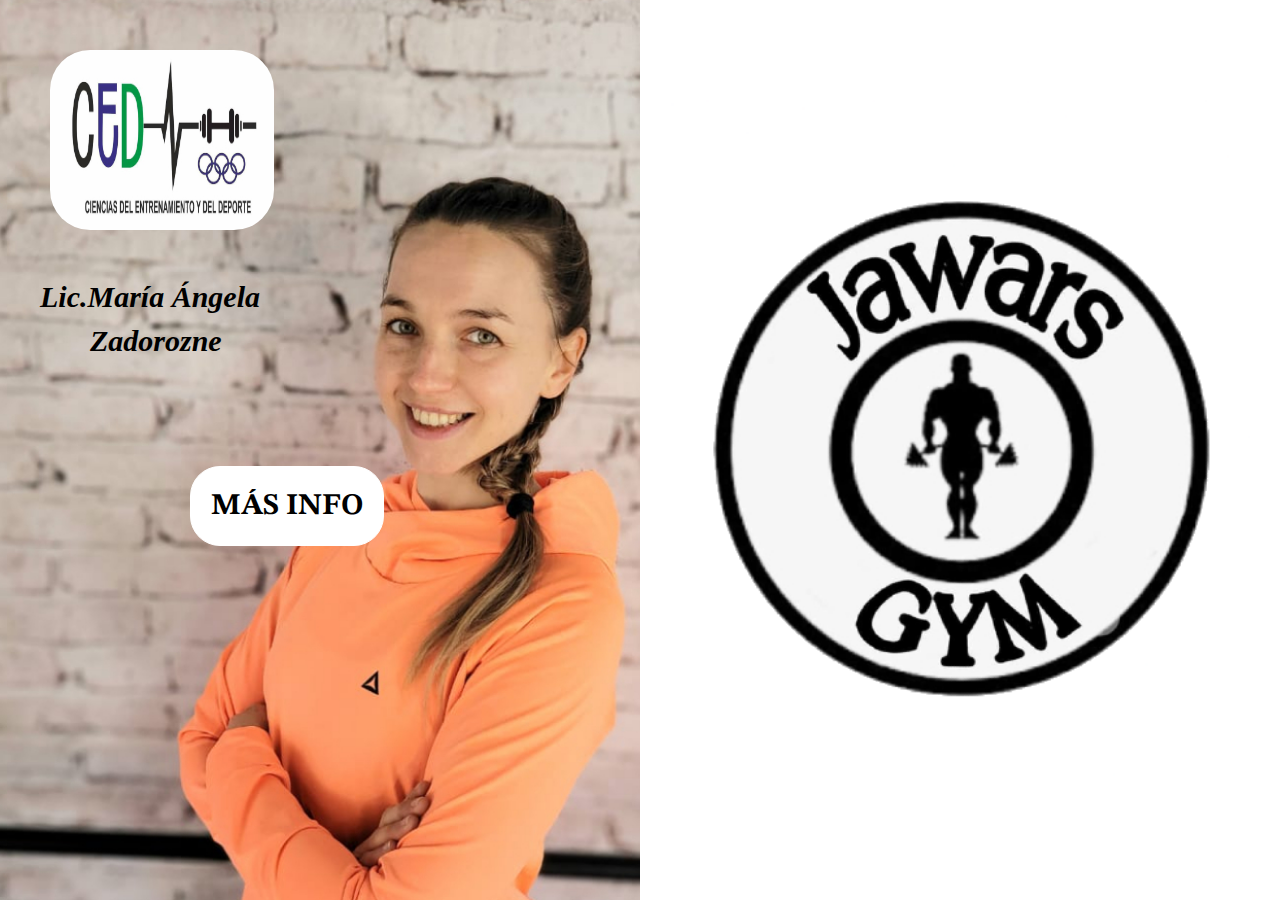
<file: index.html>
<!DOCTYPE html>
<html lang="es">
<head>
    <meta charset="UTF-8">
    <meta name="viewport" content="width=device-width, initial-scale=1.0">
    <meta http-equiv="X-UA-Compatible" content="ie=edge">
    <title>Club JGym</title>
    <link rel="stylesheet" href="estilo.css">
    <link href="https://fonts.googleapis.com/css2?family=STIX+Two+Text:ital@1&display=swap" rel="stylesheet">
    <link href="https://fonts.googleapis.com/css2?family=Roboto+Mono:ital@1&display=swap" rel="stylesheet">
</head>
<body>
    <header id="pantalla-dividida">

        <div class="izquierda">
            <img id="ced" src="imagenes/logo.jpg" alt="CED">
            <p>Lic.María Ángela</p>
            <p id="apellido">Zadorozne</p>
            <a id="boton-izquierda"  href="portalced.html">MÁS INFO</a>

        </div>
        <div class="derecha">
        <!--    <a id="boton-derecha"  href="">Más Info</a> -->
        </div>
    </header>

</body>
</html>
</file>
<file: estilo.css>
body {
    margin: 0;
    padding: 0;
}

#pantalla-dividida {
    display: flex;
}

#ced {
    margin: auto;
    display: flex;
    justify-content: flex-start;
    height: 20%;
    width: 35%;
    margin-left: 50px;
    margin-top: 50px;
    margin-bottom: 50px;
    border-radius: 40px;
}

p {
    font-size: 30px;
    padding-left: 40px;
    margin-bottom: -20px;
    font-weight: bold;
    font-style: italic;
}
#apellido {
    padding-left: 90px;
}

.izquierda {
    background: url(imagenes/portalmaria1.jpg);
    background-size: cover;
    background-position: center;
    width: 50%;
    height: 100vh;
}

.derecha {
    background: url(imagenes/portalnico1.png);
    background-size: cover;
    background-position: center;
    width: 50%;
    height: 100vh;
}

#boton-izquierda {
    font-family: 'STIX Two Text', serif;
    text-decoration: none;
    font-size: 30px;
    padding: 20px;
    background-color: #fff;
    color: #000;
    border: 1px solid #fff;
    border-radius: 30px;
    font-weight: bold;
    display: inline-block;
    margin-left: 190px;
    margin-top: 20%;
}

/* a::first-letter {
  font-size: 4rem;
} La primer letra es mas grande */

/* #boton-derecha {
    text-decoration: none;
    padding: 20px;
    color: #fff;
    border: 1px solid #fff;
    border-radius: 30px;
    font-weight: bold;
    display: inline-block;
    margin-left: 180px;
    margin-top: 50%;
} */
</file>
